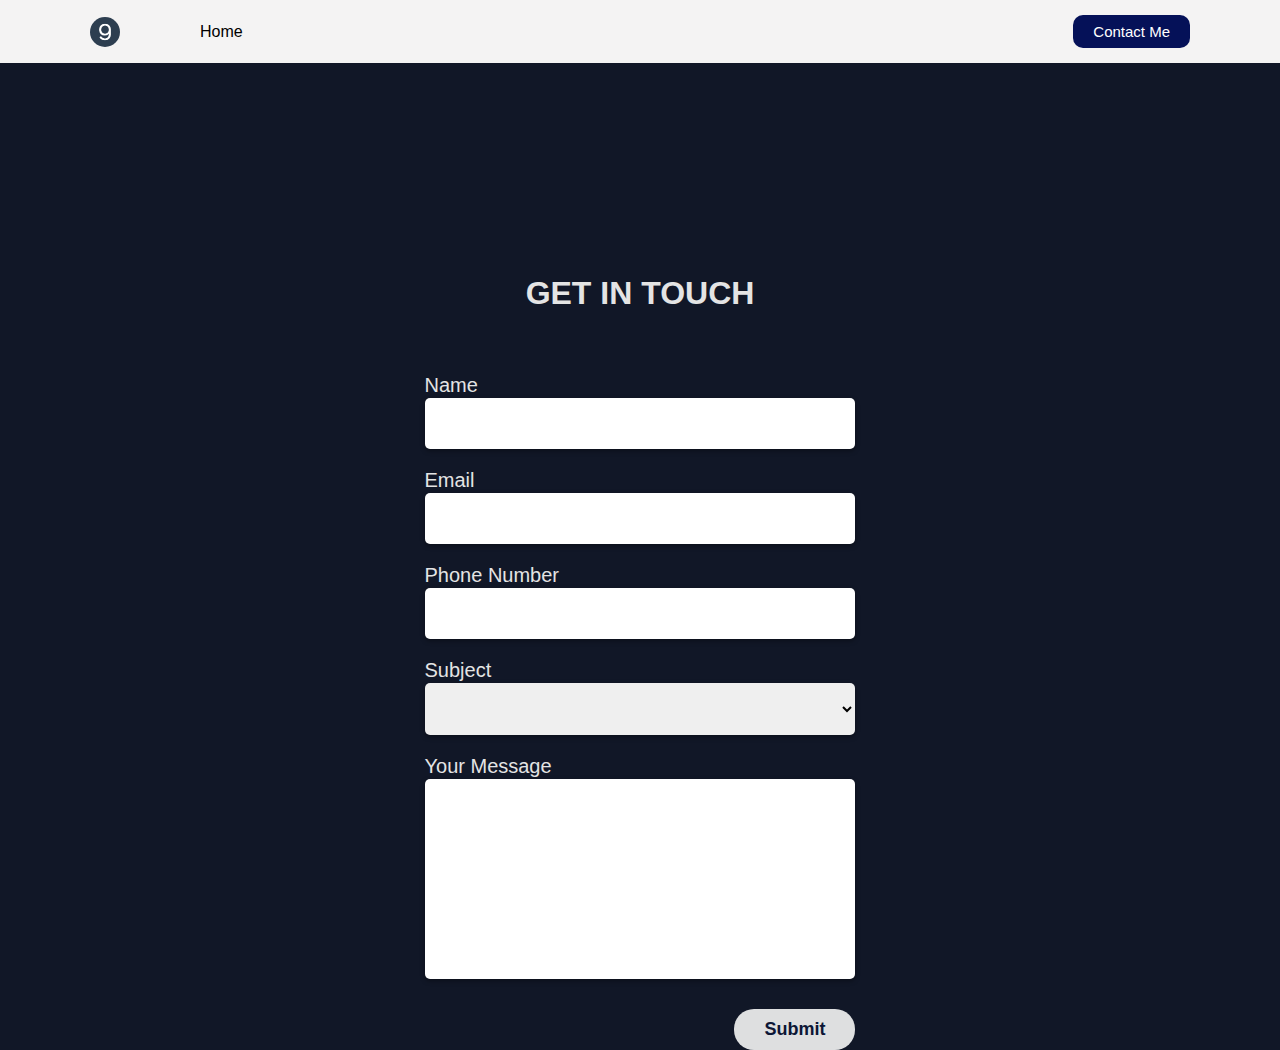
<file: contact.html>
<html>

<head>
    <title>Contact</title>
    <link rel="stylesheet" href="assets/css/style.css">
</head>

<body>
    <!-- NAVBAR START-->
    <nav>
        <div class="left-side">
            <a href="index.html">
                <img src="assets/images/download.png" alt="logo" width="30px" style="border-radius: 20px;" />
            </a>
            <ul>
                <li>
                    <a href="index.html">Home</a>
                </li>
            </ul>
        </div>
        <div class="right-side">
            <a href="contact.html"> Contact Me </a>
        </div>
    </nav>
    <!-- END NAVBAR -->

    <!-- FORM CONTACT START -->
    <div class="container-form">
        <h1>GET IN TOUCH</h1>
        <form class="form">
            <div id="nameInput">
                <label for="name" id="nameLabel">Name</label>
                <input id="name" type="text">
            </div>
            <div id="emailInput">
                <label for="email" id="emailLabel">Email</label>
                <input id="email" type="email">
            </div>
            <div id="phoneInput">
                <label for="phone" id="phoneLabel">Phone Number</label>
                <input id="phone" type="tel">
            </div>
            <div id="subjectInput">
                <label for="subject" id="subjectLabel">Subject</label>
                <select id="subject">
                    <option selected hidden></option>
                    <option value="Let's Talk">Let's Talk</option>
                    <option value="Let's Collaboration">Let's Collaboration</option>
                    <option value="I'am Hiring">I'am Hiring</option>
                </select>
            </div>
            <div id="messageInput">
                <label for="message" id="messageLabel">Your Message</label>
                <textarea id="message"></textarea>
            </div>
            <div class="button">
                <button type="submit">Submit</button>
                <a href: </div> </form> </div> <!-- FORM CONTACT END -->
                    <script src="contact.js"></script>
</body>

</html>
</file>
<file: assets/css/style.css>
* {
    margin: 0;
    padding: 0;
}

body {
    font-family: 'Poppins', sans-serif;
    background-color: #111727;
}


/* Navbar */
nav {
    display: flex;
    background: #f4f3f3;
    height: 7vh;
}

nav div {
    display: flex;
    align-items: center;
    flex: 50%;
}

nav div.left-side {
    padding-left: 90px;
}

nav div.right-side {
    padding-right: 90px;
    display: flex;
    justify-content: flex-end;
}

nav ul {
    list-style-type: none;
    margin-left: 40px;
}

nav ul li {
    display: inline;
    margin-left: 40px;
}

nav ul li a {
    color: #000000;
    text-decoration: none;
}

nav ul li a.list-active {
    color: #051158;
    font-weight: 700;
}

nav .right-side a {
    font-size: 15px;
    padding: 8px 20px;
    background-color: #051158;
    border: none;
    border-radius: 10px;
    color: #fff;
    text-decoration: none;
}

/* CARD CLASS IN INDEX START */
.out-card {
    border: 1px solid white;
    background-color: white;
    box-shadow: 0px 50px 50px rgba(0, 0, 0, 0.304);
    border-radius: 10px;
    margin: 60px;
    display: flex;
    flex-direction: row;
}


@media (max-width: 600px) {
    .out-card {
        flex-direction: column;
    }
}

.content-card-left {
    justify-content: flex-left;
    align-items: flex-end;
    flex: 60%;
    margin-top: 100px;
    margin-left: 70px;
    margin-bottom: 50px;

}

.content-card-left .text {
    font-family: Verdana, Geneva, Tahoma, sans-serif;
    font-size: 20px;
    text-align: justify;
    word-spacing: 3px;
    line-height: 130%;

}

.content-card-right {
    justify-content: flex-right;
    align-items: flex-start;
    flex: 40%;
    padding: 50px;

}

.content-card-right img {
    border-radius: 10px 10px 0px 0px;

}


.card-profile {
    background-color: #f8f5f5;
    border-radius: 10px;
    box-shadow: 10px 10px 50px rgba(0, 0, 0, 0.304);
    margin-top: 50px;
    margin-right: 40px;
    margin-bottom: 50px;
    text-align: center;
    position: sticky;
    top: 0;
}

.content {
    padding: 5% 10%;
    background-color: #ffffff;
    font-family: Verdana, Geneva, Tahoma, sans-serif;
    text-align: justify;
}

.card-profile p {
    margin-top: 5px;
    margin-bottom: 5px;
    font-size: 1.3em;
    font-weight: bold;
}

.card-profile h1 small {
    font-size: 15px;
    font-weight: 100;
}

.contact-button {
    margin-top: 20px;
    border: none;
    background-color: #111727;
    color: white;
    padding: 5px 30px;
    border-radius: 30px;
    font-size: 25px;
    display: inline;
}

.cv {
    margin-top: 10px;
    font-size: 25px;
    display: inline;

}

.cv p {
    margin-left: 20px;
    cursor: pointer;
}

.cv button,
p {
    display: inline;
}

.cv button a {
    text-decoration: none;
    color: white;
}

/* CARD CLASS IN INDEX END */

/* ICON CLASS START */
.icon-logo {
    margin-top: 50px;
    font-size: 55px;
}

.icon-logo a i {
    padding: 10px;
    border-radius: 20px;
}

.icon-logo a {
    text-decoration: none;
    color: rgb(0, 0, 0);
}

/* ICON CLASS END */

/* Contact */
.container-form {
    display: flex;
    height: 93vh;
    justify-content: center;
    align-items: center;
    flex-direction: column;
    margin-top: 150px;
    color: #E4E4E4;
}

.container-form form input,
select,
textarea {
    width: 100%;
    border-radius: 5px;
    padding: 15px 30px;
    font-size: 18px;
    margin-top: 1px;
    margin-bottom: 20px;
    border: none;
    box-shadow: 0px 2px 5px rgba(0, 0, 0, 0.355);
}


.container-form form select option {
    width: 100%;
    border-radius: 10px;
    font-size: 20px;
}

.container-form form textarea {
    height: 200px;
    resize: none;
}

.container-form form select {
    background-position-x: 100%;
    background-size: 43px 43px;
}

.container-form form label {
    font-size: 20px;
    font-weight: normal;
}

.container-form h1 {
    text-align: center;
    margin-bottom: auto;
    margin-top: auto;
}

.container-form form button {
    border: none;
    font-size: 18px;
    font-weight: 700;
    background-color: #dedfe0;
    color: rgb(12, 22, 54);
    padding: 10px 30px;
    border-radius: 20px;
    cursor: pointer;
}

.container-form form .button {
    text-align: right;
    margin-top: 10px;
}

.container-form .input-file input {
    background-color: white;
}

.container-form .input-file input[type=file]::-webkit-file-upload-button {
    border: none;
    border-radius: 10px;
    background-color: #E4E4E4;
    cursor: pointer;
    padding: 5px 20px;
}

/* CONTACT FROM END */
</file>
